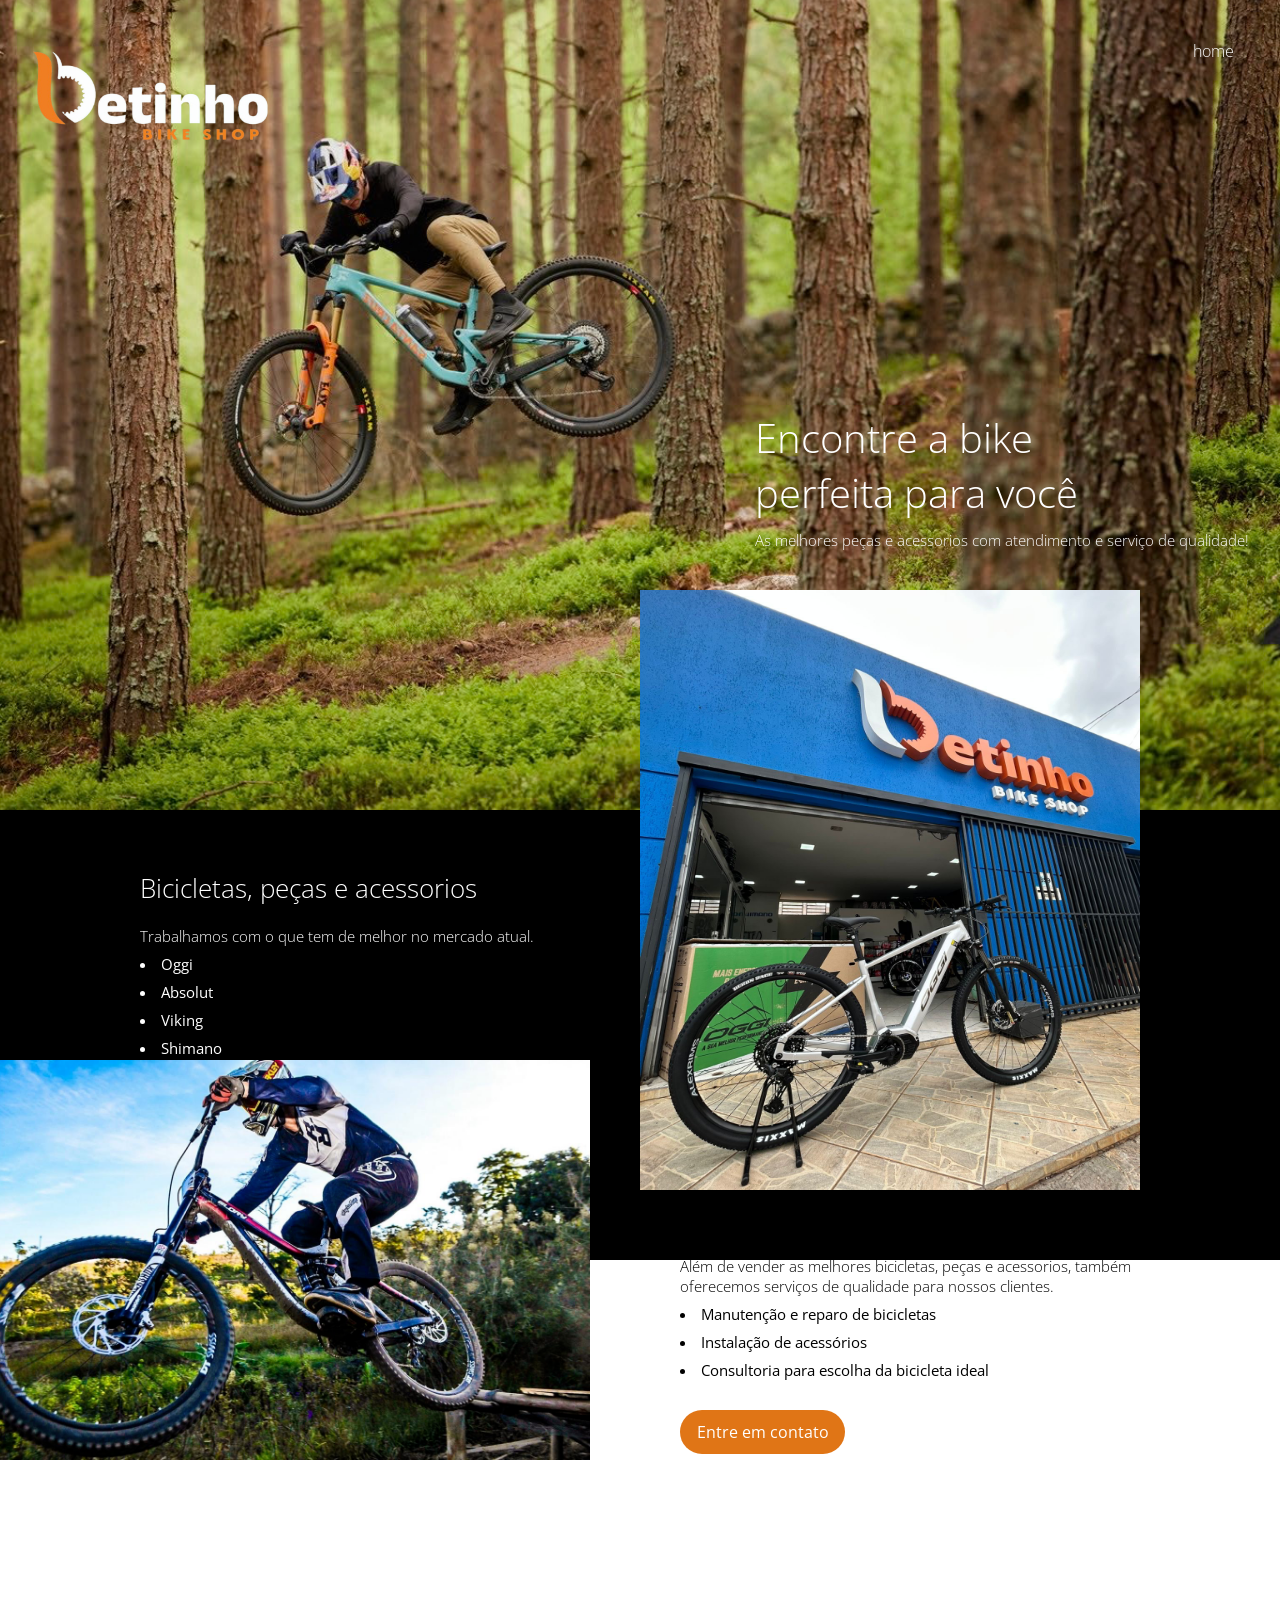
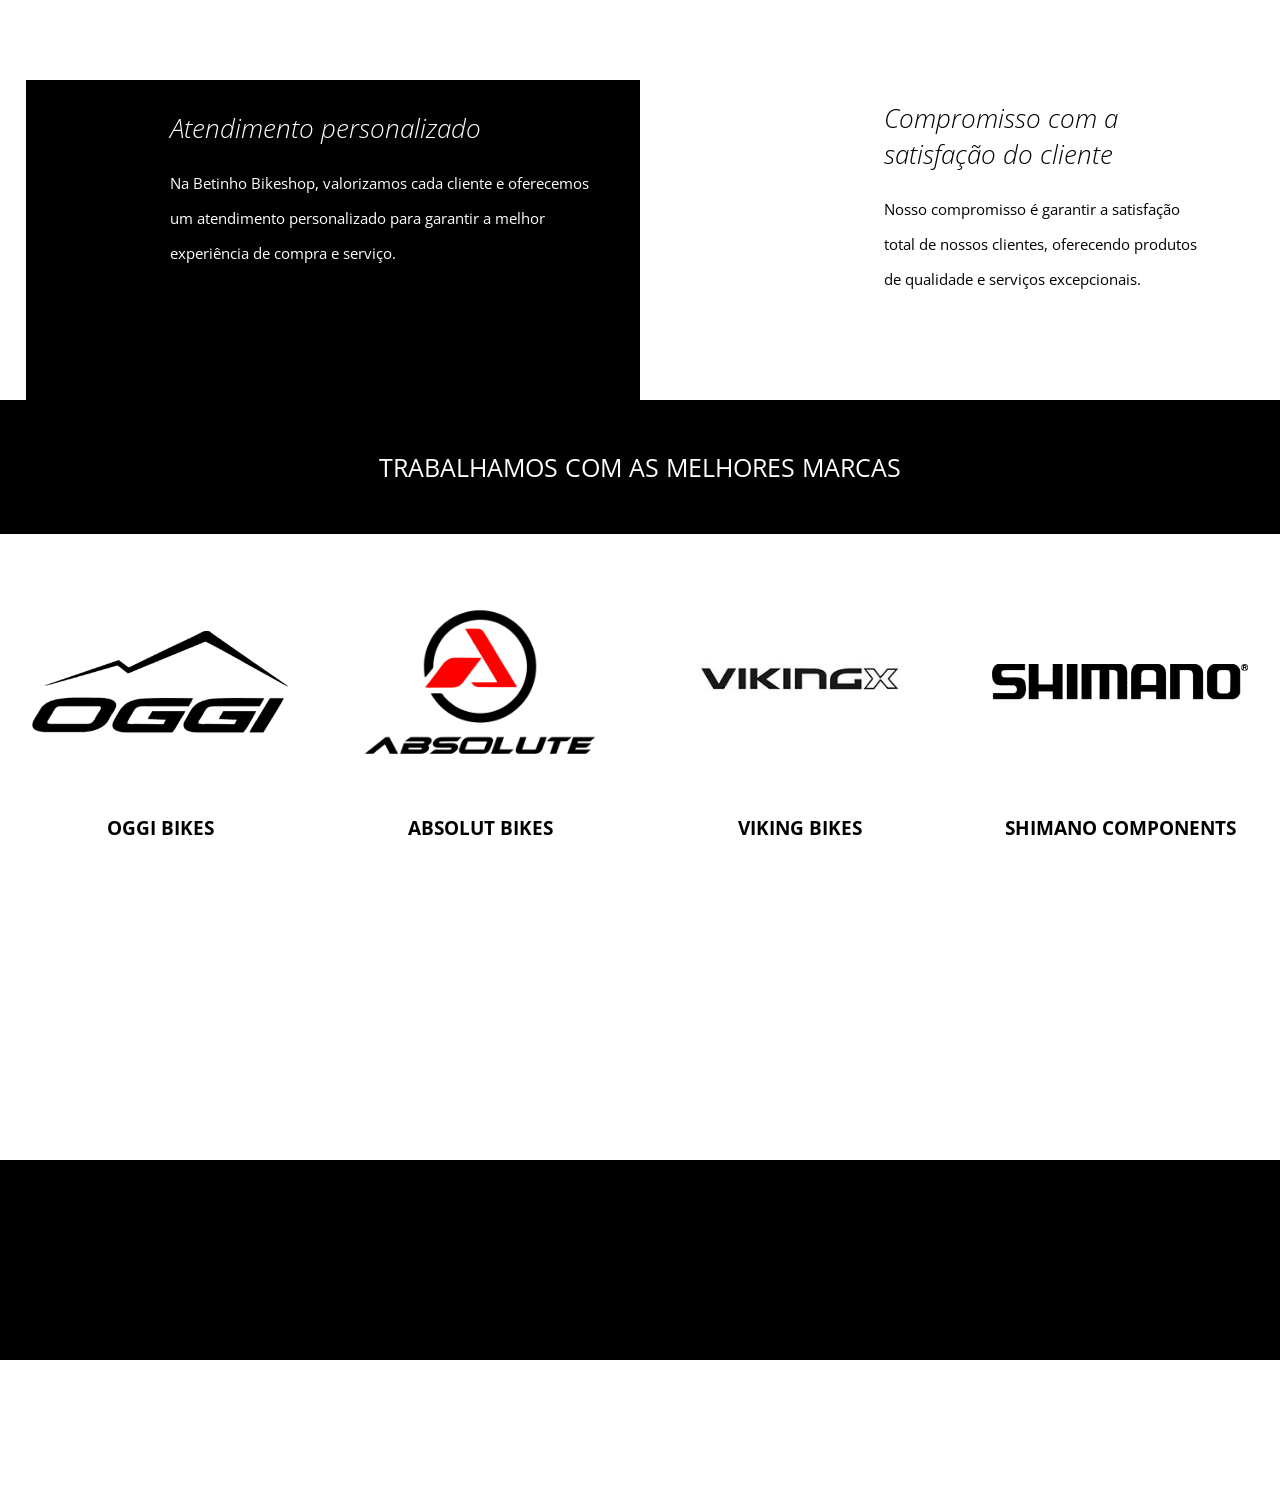
<file: index.html>
<!DOCTYPE html>
<html>
    <head>
        <title>Betinho bikeshop 03</title>
        <link href="css/style.css" rel="stylesheet" type="text/css"/>
        <link rel="preconnect" href="https://fonts.googleapis.com">
        <link rel="preconnect" href="https://fonts.gstatic.com" crossorigin>
        <link href="https://fonts.googleapis.com/css2?family=Inconsolata:wght@200..900&family=Open+Sans:ital,wght@0,300..800;1,300..800&display=swap" rel="stylesheet">
        <meta charset="utf-8"/>
        <meta name="descripiton" content=""/>
        <meta name="keywords" content=""/>
        <meta name="viewport" content="width=device-width,initial-scale=1.0,maximum-scale=1.0"/>
    </head>
    <body>
        <header>
            <div class="container">
                <div class="logo"></div><!--logo-->
                <nav class="desktop-menu">
                    <ul>
                        <li><a href="">home</a></li>
                        <!--<li><a href="">produtos</a></li>
                        <li><a href="">contato</a></li>-->
                    </ul>
                </nav><!--desktop-menu-->
                 <nav class="mobile-menu">
                    <ul>
                        <li><a href="">home</a></li>
                       <!--<li><a href="">produtos</a></li>
                        <li><a href="">contato</a></li>-->
                    </ul>
                </nav><!--mobile-menu-->
                <div class="clear"></div><!--clear-->
                <div class="chamada1">
                    <h2>Encontre a bike <br/>perfeita para você</h2>
                    <p>As melhores peças e acessorios com atendimento e serviço de qualidade!</p>
                </div><!--chamada1-->
                <div class="clear"></div><!--clear-->
            </div><!--container-->

        </header>
        <section class="sessao1">
            <div class="container">
                <div class="texto-sessao1">
                    <h2>Bicicletas, peças e acessorios</h2>
                    <p>Trabalhamos com o que tem de melhor no mercado atual.</p>
                    <ul>
                        <li>Oggi</li>
                        <li>Absolut</li>
                        <li>Viking</li>
                        <li>Shimano</li>
                    </ul>
                    <div class="clear"></div><!--clear--> 
                   <div class="btn1-texto">
                       <a href="https://wa.me/5561981919271?text=Olá,%20quero%20mais%20informações%20sobre%20as%20bicicletas%20e%20acessorios%20da%20Betinho%20Bikeshop" target="_blank">
                            Entre em contato
                        </a>
                    </div><!--btn1-texto-->
                </div><!--texto-sessao1-->
                <div class="img-sessao1">
                </div><!--img-sessao1-->
                <div class="clear"></div><!--clear-->
            </div><!--container-->
        </section><!--sessao1-->
        <section class="sessao2">
            <div class="container">
                <div class="img-sessao2">
                </div><!--img-sessao2-->
                <div class="clear"></div><!--clear-->
                <div class="texto-sessao2">
                    <h2>Serviços de qualidade</h2>
                    <p>Além de vender as melhores bicicletas, peças e acessorios, também oferecemos serviços de qualidade para nossos clientes.</p>
                    <ul>
                        <li>Manutenção e reparo de bicicletas</li>
                        <li>Instalação de acessórios</li>
                        <li>Consultoria para escolha da bicicleta ideal</li>
                    </ul>
                    <div class="clear"></div><!--clear--> 
                    <div class="btn1-texto">
                        <a href="https://wa.me/5561981919271?text=Olá,%20quero%20mais%20informações%20sobre%20os%20serviços%20da%20Betinho%20Bikeshop" target="_blank">
                                Entre em contato
                        </a>
                    </div><!--btn1-texto-->
                </div><!--texto-sessao2-->
                <div class="clear"></div><!--clear-->
            </div><!--container-->
        </section><!--sessao2-->
        <section class="sessao3">
            <div class="container">
                <div class="part1">
                    <div class="texto-part1">
                         <h2>Atendimento personalizado</h2>
                         <p>Na Betinho Bikeshop, valorizamos cada cliente e oferecemos um atendimento personalizado para garantir a melhor experiência de compra e serviço.</p>
                    </div><!--texto-part1-->
                </div><!--part1-->
                <div class="clear"></div><!--clear-->
                <div class="part2">
                    <div class="texto-part2">
                        <h2>Compromisso com a satisfação do cliente</h2>
                        <p>Nosso compromisso é garantir a satisfação total de nossos clientes, oferecendo produtos de qualidade e serviços excepcionais.</p>
                    </div><!--texto-part2-->
                </div><!--part2-->
                <div class="clear"></div><!--clear-->
           </div><!--container-->     
        </section><!--sessao3-->
         <section class="marcas">
            <div class="marcas">
                <div class="container">
                    <h2>TRABALHAMOS COM AS MELHORES MARCAS</h2>

                    <div class="container-marcas">

                        <div class="oggi">

                        <div><img src="imagens/oggi logo.png"/></div>

                        <div class="text-oggi">

                                <h3 class="name">OGGI BIKES</h3>
                                

                        </div><!--text-oggi-->

                        </div><!--oggi-->
                        <!--<div class="clear"> </div><!--clear-->

                        <div class="absolut">

                        <div><img src="imagens/absolut logo.png"/></div>

                        <div class="text-absolut">

                                <h3 class="name">ABSOLUT BIKES</h3>
                                

                        </div><!--text-absolut-->
                        
                        </div><!--absolut-->
                        <!--<div class="clear"> </div><!--clear-->

                        <div class="viking">

                        <div><img src="imagens/viking logo 3.jpg"/></div>

                        <div class="text-viking">

                                <h3 class="name">VIKING BIKES</h3>
                                

                        </div><!--text-viking-->
                        
                        </div><!--viking-->
                    
                        <!--<div class="clear"> </div><!--clear-->
                        <div class="shimano">

                        <div><img src="imagens/shimano logo.jpeg"/></div>

                        <div class="text-shimano">

                                <h3 class="name">SHIMANO COMPONENTS</h3>
                                
                        </div><!--text-shimano-->
                        
                        </div><!--shimano-->
                        <div class="clear"> </div><!--clear-->
                    </div><!--container-marcas-->
                    
                </div><!--container-->
            </div><!--marcas-->
        </section><!--marcas-->    
        <footer>
            <div class="container">
                <p>Betinho Bikeshop - Todos os direitos reservados</p>
        
            </div><!--container-->
        </footer>
    </body>
</html>
</file>
<file: css/style.css>
*{
    margin: 0;
    padding: 0;
    box-sizing: border-box;
    font-family: "open sans";
}
html body{
    width: 100%;
}

.container{
    max-width: 1280px;
    margin: 0 auto;
}
.clear{
    clear: both;
}
header{
    width: 100%;
    height: 90vh;
    padding: 40px 2%;
    /*max-height: 700px;*/
    background-size: cover;
    background-position: center;
    background-image: url('../imagens/banner-1.png');
    font-weight: 300;
}
header nav{
    float: right;
}
nav.mobile-menu{
    display: none;
}
header .logo{
    float: left;
    width: 250px;
    height: 120px;
    background-image: url('../imagens/logo-.png');
    background-size: 100% auto;
    background-repeat: no-repeat;
}
header nav.desktop-menu ul{
    list-style-type: none;
}
header nav.desktop-menu li{
    float: left;
    padding: 0 20px;
}
header nav.desktop-menu li a{
    text-decoration: none;
    color: white;
}
.chamada1{
    float: right;
    max-width: 600px;
    margin: 250px 5px;
}
.chamada1 h2{
    font-weight: 300;
    font-size: 40px;
    color: white;
}
.chamada1 p{
    font-size: 15px;
    color: white;
    margin-top: 10px;
}
section.sessao1{
    width: 100%;
    height: 450px;
    background-color: black;
    padding: 0px 2%;
}
section.sessao1 .container{
    max-width: 1000px;
}
.texto-sessao1{
    float: left;
    width: 50%;
    position: relative;
    margin-top: 60px;
    color: white;
    /*top: -50px;*/
    
}
.texto-sessao1 h2{
    font-size: 26px;
    font-weight: 300;
}
.texto-sessao1 p{
    margin-top: 20px;
    font-size: 15px;
    font-weight: 300;
}
.texto-sessao1 ul{
    font-size: 15px;
    list-style-position: inside;
}
.texto-sessao1 ul li{
    float: left;
    width: 100%;
    margin-top: 8px;
}
.btn1-texto{
    background-color: #e07516;
    width: 165px;
    height: 44px;
    color: white;
    cursor: pointer;
    margin-top: 30px;
    text-align: center;
    line-height: 44px;
    border-radius:40px;
}
.btn1-texto a{
    text-decoration: none;
    color: white;
}
.img-sessao1{
    float: left;
    width: 50%;
    height: 600px;
    position: relative;
    top: -220px;
    background-image: url('../imagens/og-3.png');
    background-size: 100% 100%;
    background-repeat: no-repeat;
}
.sessao2{
    width: 100%;
    height: 400px;
    background-color: white;
    padding: 0px 2%;
}
section.sessao2 .container{
    max-width: 1000px;
}
.texto-sessao2{
    float: right;
    width: 50%;
    left: 40px;
    position: relative;
    top: -610px;
    color: black;
       
}
.texto-sessao2 h2{
    font-size: 26px;
    font-weight: 300;
}
.texto-sessao2 p{
    margin-top: 20px;
    font-size: 15px;
    font-weight: 300;
}
.texto-sessao2 ul{
    font-size: 15px;
    list-style-position: inside;
}
.texto-sessao2 ul li{
    float: left;
    width: 100%;
    margin-top: 8px;
}
.img-sessao2{
    float: left;
    width: 60%;
    height: 400px;
    right: 150px;
    position: relative;
    top: -350px;
    background-image: url('../imagens/banner2.png');
    background-size: 100% 100%;
    background-repeat: no-repeat;
}
.sessao3{
    width: 100%;
    height: 400px;
    position: absolute;
    /*top: -250px;*/
    padding: 20px 2%;
}
section.sessao3 .container{
    max-width: 1280px;
}
.sessao3 .part1{
    color: white;
    float: left;
    width: 50%;
    height: 350px;
    background-color: black;
}
.texto-part1{
    max-width: 500px;
    float: right;
    padding: 30px;
    padding-right: 50px;
}
.part1 h2{
    font-weight: 300;
    font-style: italic;
    font-size: 26px;
}
.part1 p{
    font-size: 15px;
    line-height: 35px;
    margin-top: 20px;
}
.sessao3 .part2{
    position: relative;
    top: -360px;
    color: black;
    float: right;
    width: 50%;
    height: 350px;
    background-color: white;
}
.texto-part2{
    max-width: 400px;
    float: right;
    padding: 30px;
    padding-right: 50px;
}
.part2 h2{
    font-weight: 300;
    font-style: italic;
    font-size: 26px;
}
.part2 p{
    font-size: 15px;
    line-height: 35px;
    margin-top: 20px;
}
.marcas {
    width: 100%;
    height: 550px;
    position: absolute;
    top: 1000px;
}
.marcas h2{
    text-align: center;
    font-weight: normal;
    color:white;
    font-size: 25px;
    
}
.marcas h2{
     background-color:black;
     padding: 50px 0;
}
.container-marcas{
    margin-top: 20px;
    text-align: center;
}   

.oggi{
    float: left;
    width: 25%;
}
.oggi img{
    width: 80%;
}
.absolut{
    float: left;
    width: 25%;
}
.absolut img{
    width: 80%;
}
.viking{
    float: left;
    width: 25%;
}
.viking img{
    width: 80%;
}
.shimano{
    float: left;
    width: 25%;
}
.shimano img{
    width: 80%;
}

footer{
    width: 100%;
    height: 200px;
    text-align: center;
    position: relative;
    top: 1100px;
    /*padding: 40px 2%;*/
    background-color: black;
    color: white;
    line-height: 200px;
   /* display: inline-block;*/
}
footer p{
    width: 100%;
    font-size: 15px;
    text-align: center;
}
@media screen and (max-width: 768px){
    header{
    width: 100%;
    height: auto;
    min-height: 90vh;
    min-height: 800px;
    padding: 40px 2%;
    }
    nav.desktop-menu{
        display: none;
    }
    nav.mobile-menu{
        cursor: pointer;
        display: block;
        width: 50px;
        height: 50px;
        background-image: url('../imagens/menu.png');
        background-size: 100% 100%;
    }
    nav.mobile-menu:hover ul{
        opacity: 1;
    }

    nav.mobile-menu ul{
        opacity: 0;
        transition: 1s;
        position: absolute;
        width: 100%;
        left: 0;
        top: 100px;
        list-style-type: none;
        text-align: center;
    }
    nav.mobile-menu ul li{
        padding: 10px 0;
        transition: 1s;
        border-bottom: 1px solid black;
    }
    nav.mobile-menu ul li:hover{
        background-color: rgba(220,220,220,0.4);
    }
    nav.mobile-menu ul li a{
        text-decoration: none;
        color: white;
    }
    .chamada1{
        max-width: none;
        width: 100%;
        text-align: center;    
        float: none;
        margin: 200px 0;
    }
    .chamada1 h2{
        font-weight: 300;
        font-size: 30px;
        padding: 0 10px;
        color: white;
    }
    .chamada1 p{
        font-size: 15px;
        color: white;
        margin-top: 10px;
    }
    section.sessao1{
        padding: 40px 2%;
        height: auto;
        text-align: center;

    }
    .texto-sessao1{
        width: 100%;
        margin-top: 0px;
        padding-left: 0;
        position: static;
        float: none;
        display: inline-block;
        
    }
    .texto-sessao1 ul{
        display: inline-block;
        margin: 20px;
    }
    .texto-sessao1 ul li{
        float: none;
        text-align: left;
    }
    .btn1-texto{
        display: inline-block;
    }
    .img-sessao1{
       /* display: none;*/
        width: 100%;
        float: none;
        height: auto;
        position: static;
        top: 0;
        display: inline-block;

    }
    section.sessao2{
        padding: 40px 2%;
        height: auto;
        text-align: center;

    }
     .texto-sessao2{
        width: 100%;
        margin-top: 0px;
        padding-left: 0;
        position: static;
        float: none;
        display: inline-block;
        
    }
    .texto-sessao2 ul{
        display: inline-block;
        margin: 20px;
    }
    .texto-sessao2 ul li{
        float: none;
        text-align: left;
    }
    .btn1-texto{
        display: inline-block;
    }
    .img-sessao2{
       /* display: none;*/
        width: 100%;
        float: none;
        height: auto;
        position: static;
        top: 0;
        display: inline-block;

    }
    section.sessao3{
        padding: 40px 2%;
        height: auto;
        text-align: center;
    }
    .sessao3 .part1{
        width: 100%;
        height: auto;
        margin-top: 10px;
        position: static;
        float: none
    }
    .part1 .texto-part1{
        max-width: none;
        width: 100%;
        height: auto;
        float: none;
        padding-left: 0;
        display: inline-block;
    }
    .sessao3 .part2{
        width: 100%;
        height: auto;
        margin-top: 10px;
        position: static;
        float: none;
        
    }
    .part2 .texto-part2{
        max-width: none;
        width: 100%;
        height: auto;
        float: none;
        padding-left: 0;
        display: inline-block;
    }
    .marcas h2{
        width: 100%;
        height: auto;
        text-align: center;
        margin-top: 30px;
    
    }
   .container-marcas{
        width:100%;
        margin:0 auto;
        text-align:center;
    }


    .oggi, .absolut, .viking, .shimano{  
        float: none;
        display: inline-block;
        width: 100%;
        max-width: 300px;
        padding: 30px 0;
        
    }
      footer{
        width:100%;
        padding:20px 2%;
        text-align:center;
        margin-top: 0;
}

}
@media screen and (max-width: 510px) {
   /* .container-marcas{
        width: 100%;
        display:inline-block;
        margin: 0 auto;

    
    }
    .oggi, .absolut, .viking, .shimano{  
        float: none;
        display: inline-block;
        width: 100%;
        max-width: 300px;
        padding: 30px 0;
        
    }
    footer{
        width:100%;
        height: auto;
        padding:20px 2%;
        text-align:center;
        
}*/
 section.sessao3{
        padding: 40px 2%;
        height: auto;
        text-align: center;
    }
    .sessao3 .part1{
        width: 100%;
        height: auto;
        margin-top: 10px;
        position: static;
        float: none
    }
    .part1 .texto-part1{
        max-width: none;
        width: 100%;
        height: auto;
        float: none;
        padding-left: 0;
        display: inline-block;
    }
    .sessao3 .part2{
        width: 100%;
        height: auto;
        margin-top: 10px;
        position: static;
        float: none;
        
    }
    .part2 .texto-part2{
        max-width: none;
        width: 100%;
        height: auto;
        float: none;
        padding-left: 0;
        display: inline-block;
    }
    .marcas h2{
        width: 100%;
        height: auto;
        text-align: center;
        margin-top: 200px;
    
    }
   .container-marcas{
        width:100%;
        margin:0 auto;
        text-align:center;
    }


    .oggi, .absolut, .viking, .shimano{  
        float: none;
        display: inline-block;
        width: 100%;
        max-width: 300px;
        padding: 30px 0;
        
    }
      footer{
        width:100%;
        padding:20px 2%;
        text-align:center;
        margin-top: 1000px;
}
}
</file>
